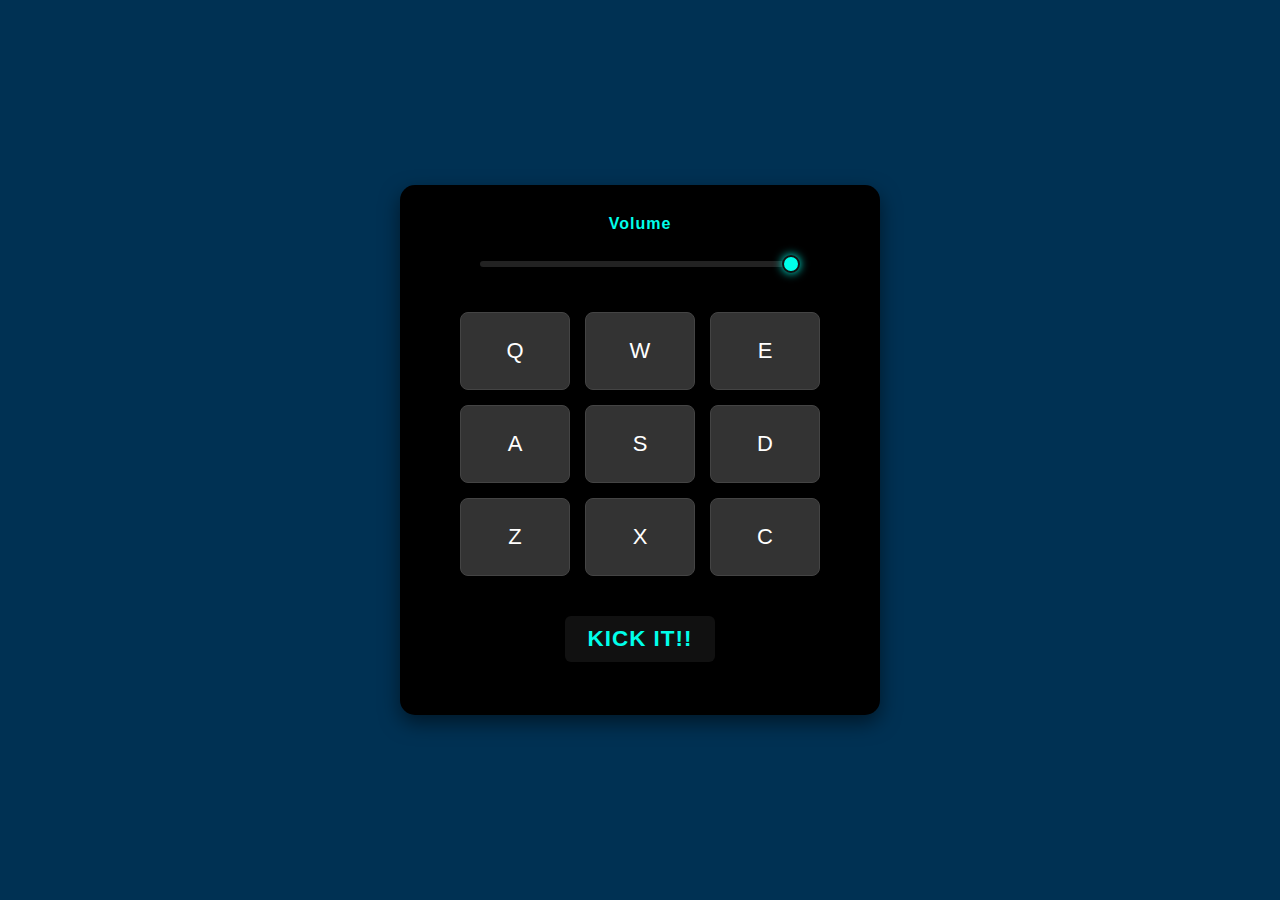
<file: index.html>
<!DOCTYPE html>
<html lang="en">
<head>
  <meta charset="UTF-8">
  <meta name="viewport" content="width=device-width, initial-scale=1.0">
  <title>Drum Machine</title>
  <link rel="stylesheet" href="styles.css">
</head>
<body>
  <div id="drum-machine">
    <div id="controls">
  <label for="volume">Volume</label>
  <input type="range" id="volume" min="0" max="1" step="0.1" value="1"/>
    </div>

    <div id="pad-bank">
      <div class="drum-pad" id="Heater-1">Q
        <audio class="clip" id="Q" src="https://cdn.freecodecamp.org/curriculum/drum/Heater-1.mp3"></audio>
      </div>
      <div class="drum-pad" id="Heater-2">W
        <audio class="clip" id="W" src="https://cdn.freecodecamp.org/curriculum/drum/Heater-2.mp3"></audio>
      </div>
      <div class="drum-pad" id="Heater-3">E
        <audio class="clip" id="E" src="https://cdn.freecodecamp.org/curriculum/drum/Heater-3.mp3"></audio>
      </div>
      <div class="drum-pad" id="Heater-4">A
        <audio class="clip" id="A" src="https://cdn.freecodecamp.org/curriculum/drum/Heater-4_1.mp3"></audio>
      </div>
      <div class="drum-pad" id="Clap">S
        <audio class="clip" id="S" src="https://cdn.freecodecamp.org/curriculum/drum/Heater-6.mp3"></audio>
      </div>
      <div class="drum-pad" id="Open-HH">D
        <audio class="clip" id="D" src="https://cdn.freecodecamp.org/curriculum/drum/Dsc_Oh.mp3"></audio>
      </div>
      <div class="drum-pad" id="Kick-n-Hat">Z
        <audio class="clip" id="Z" src="https://cdn.freecodecamp.org/curriculum/drum/Kick_n_Hat.mp3"></audio>
      </div>
      <div class="drum-pad" id="Kick">X
        <audio class="clip" id="X" src="https://cdn.freecodecamp.org/curriculum/drum/RP4_KICK_1.mp3"></audio>
      </div>
      <div class="drum-pad" id="Closed-HH">C
        <audio class="clip" id="C" src="https://cdn.freecodecamp.org/curriculum/drum/Cev_H2.mp3"></audio>
      </div>
    </div>
      <p id="display">KICK IT!!</p>
    </div>
  </div>
    <script src="script.js"></script>
</body>
</html>
</file>
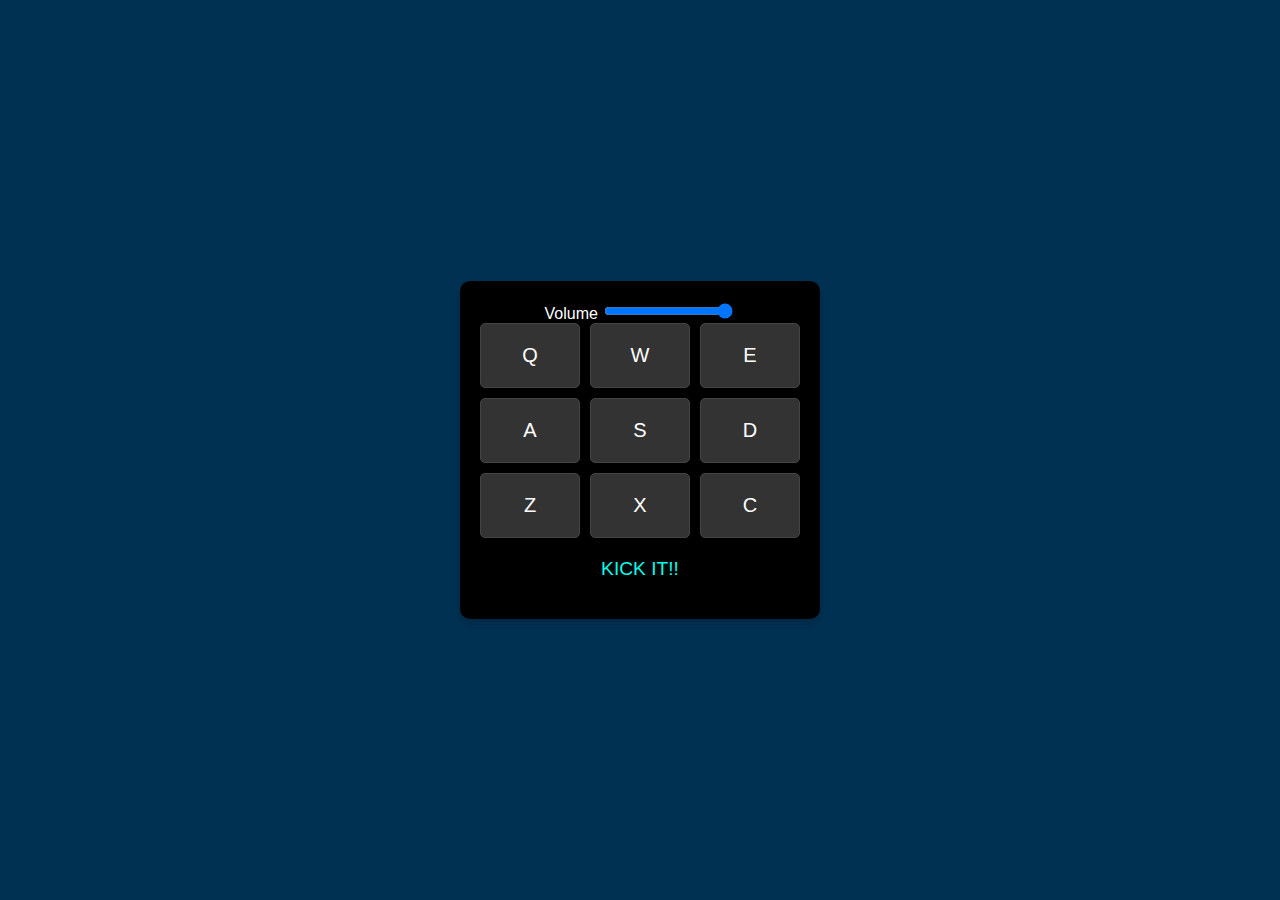
<file: drum.html>
<!DOCTYPE html>
<html lang="en">
<head>
  <meta charset="UTF-8">
  <meta name="viewport" content="width=device-width, initial-scale=1.0">
  <title>Drum Machine</title>
  <link rel="stylesheet" href="drum.css">
  <script src="drum.js" defer></script>
</head>
<body>
  <div id="drum-machine">
    <label type="volume">Volume</label>
    <input type="range" id="volume" min="0" max="1"  step="0.1" value="1"/>
    <div id="pad-bank">
      <div class="drum-pad" id="Heater-1">Q
        <audio class="clip" id="Q" src="https://cdn.freecodecamp.org/curriculum/drum/Heater-1.mp3"></audio>
      </div>
      <div class="drum-pad" id="Heater-2">W
        <audio class="clip" id="W" src="https://cdn.freecodecamp.org/curriculum/drum/Heater-2.mp3"></audio>
      </div>
      <div class="drum-pad" id="Heater-3">E
        <audio class="clip" id="E" src="https://cdn.freecodecamp.org/curriculum/drum/Heater-3.mp3"></audio>
      </div>
      <div class="drum-pad" id="Heater-4">A
        <audio class="clip" id="A" src="https://cdn.freecodecamp.org/curriculum/drum/Heater-4_1.mp3"></audio>
      </div>
      <div class="drum-pad" id="Clap">S
        <audio class="clip" id="S" src="https://cdn.freecodecamp.org/curriculum/drum/Heater-6.mp3"></audio>
      </div>
      <div class="drum-pad" id="Open-HH">D
        <audio class="clip" id="D" src="https://cdn.freecodecamp.org/curriculum/drum/Dsc_Oh.mp3"></audio>
      </div>
      <div class="drum-pad" id="Kick-n-Hat">Z
        <audio class="clip" id="Z" src="https://cdn.freecodecamp.org/curriculum/drum/Kick_n_Hat.mp3"></audio>
      </div>
      <div class="drum-pad" id="Kick">X
        <audio class="clip" id="X" src="https://cdn.freecodecamp.org/curriculum/drum/RP4_KICK_1.mp3"></audio>
      </div>
      <div class="drum-pad" id="Closed-HH">C
        <audio class="clip" id="C" src="https://cdn.freecodecamp.org/curriculum/drum/Cev_H2.mp3"></audio>
      </div>
    </div>
      <p id="display">KICK IT!!</p>
    </div>
  </div>
  
</body>
</html>
</file>
<file: styles.css>
body {
   font-family: Arial, Helvetica, sans-serif;
   color: white;
   background-color: #003153;
   display: flex;
   justify-content: center;
   align-items: center;
   height: 100vh;
   margin: 0;
}
/* Volume control group */
#controls {
   display: flex;
   flex-direction: column;
   align-items: center;
   margin-bottom: 25px;
}

#controls label {
   font-size: 1em;
   margin-bottom: 8px;
   color: #00ffea;
   font-weight: bold;
   letter-spacing: 1px;
}

#volume {
   -webkit-appearance: none;
   width: 80%;
   height: 6px;
   background: #222;
   border-radius: 5px;
   outline: none;
   transition: background 0.3s;
   cursor: pointer;
}
#volume:hover {
   background: #333;
}

/* Slider thumb styling */
#volume::-webkit-slider-thumb {
   -webkit-appearance: none;
   appearance: none;
   width: 18px;
   height: 18px;
   border-radius: 50%;
   background: #00ffea;
   border: 2px solid #111;
   box-shadow: 0 0 10px #00ffea;
   cursor: pointer;
   transition: transform 0.2s ease;
}
#volume::-webkit-slider-thumb:hover {
   transform: scale(1.2);
}
#volume::-moz-range-thumb {
   width: 18px;
   height: 18px;
   border-radius: 50%;
   background: #00ffea;
   border: 2px solid #111;
   box-shadow: 0 0 10px #00ffea;
   cursor: pointer;
   transition: transform 0.2s ease;
}
#volume::-moz-range-thumb:hover {
   transform: scale(1.2);
}

[type="range"] {
   margin: 20px 0;
   width: 80%;
   accent-color: #00ffea; /* makes slider thumb match theme */
}

#drum-machine {
   background-color: #000000;
   padding: 30px 40px; /* more breathing room */
   border-radius: 15px;
   box-shadow: 0 8px 20px rgba(0, 0, 0, 0.5);
   text-align: center;
   max-width: 400px;
   width: 100%;
}

#pad-bank {
   display: grid;
   grid-template-columns: repeat(3, 110px);
   gap: 15px;
   margin: 25px 0;
   justify-content: center;
}

.drum-pad {
   font-size: 22px;
   background-color: #333333;
   border: 1px solid #444444;
   border-radius: 8px;
   padding: 25px 0;
   text-align: center;
   cursor: pointer;
   transition: all 0.2s ease;
   user-select: none;
}
.drum-pad:hover {
   background-color: #555555;
   transform: scale(1.05);
}
.drum-pad:active {
   transform: scale(0.95);
}

.clip {
   display: none;
}

#display {
   margin-top: 15px;
   font-size: 1.4em;
   font-weight: bold;
   letter-spacing: 1px;
   color: #00ffea;
   padding: 10px 15px;
   background: #111;
   border-radius: 6px;
   display: inline-block;
   min-width: 120px;
}

.flash {
   box-shadow: 0 0 20px 5px yellow;
   transition: box-shadow 0.2s ease;
}

.flash-Q {
   box-shadow: 0 0 25px 7px #FF3B3B; /* bright red */
}
.flash-W {
   box-shadow: 0 0 25px 7px #FF7A00; /* vivid orange */
}
.flash-E {
   box-shadow: 0 0 25px 7px #FFD93D; /* strong yellow */
}
.flash-A {
   box-shadow: 0 0 25px 7px #00C853; /* emerald green */
}
.flash-S {
   box-shadow: 0 0 25px 7px #2962FF; /* deep blue */
}
.flash-D {
   box-shadow: 0 0 25px 7px #9C27B0; /* purple */
}
.flash-Z {
   box-shadow: 0 0 25px 7px #FF4081; /* hot pink */
}
.flash-X {
   box-shadow: 0 0 25px 7px #00E5FF; /* cyan */
}
.flash-C {
   box-shadow: 0 0 25px 7px #76FF03; /* neon lime */
}

@media (max-width: 600px) {
   #pad-bank {
      grid-template-columns: repeat(3, 90px);
      gap: 12px;
   }
   .drum-pad {
      font-size: 18px;
      padding: 18px 0;
   }
   #drum-machine {
      padding: 20px;
   }
   #display {
      font-size: 1.2em;
      padding: 8px 12px;
   }
   label, input[type="range"] {
      width: 100%;
   }
   input[type="range"] {
      margin-top: 10px;
      margin-bottom: 15px;
   }
}
</file>
<file: drum.css>
body {
   font-family: Arial, Helvetica, sans-serif;
   color: white;
   background-color: #003153;
   display: flex;
   justify-content: center;
   align-items: center;
   height: 100vh;
   margin: 0;
}
#drum-machine {
   background-color: #000000;
   padding: 20px;
   border-radius: 10px;
   box-shadow: 0 4px 8px rgba(0, 0, 0, 0.2);
   text-align: center;
}
#pad-bank {
   display: grid;
   grid-template-columns: repeat(3, 100px);
   gap: 10px;
   margin-bottom: 20px;
}
.drum-pad {
   font-size: 20px;
   background-color: #333333;
   border: 1px solid #444444;
   border-radius: 5px;
   padding: 20px;
   text-align: center;
   cursor: pointer;
   transition: background-color 0.3s;
}
.drum-pad:hover {
   background-color: #555555;
}
.clip {
   display: none;
}
#display {
   margin-top: 10px;
   font-size: 1.2em;
   color:  #00ffea;
}
.flash {
   box-shadow: 0 0 20px 5px yellow;
   transition: box-shadow 0.2s ease;
}
.flash-Q {
   box-shadow: 0 0 20px 10px red;
}
.flash-W {
   box-shadow: 0 0 20px 10px orange;
}
.flash-E {
   box-shadow: 0 0 20px 10px yellow;
}
.flash-A {
   box-shadow: 0 0 20px 10px green;
}
.flash-S {
   box-shadow: 0 0 20px 10px blue;
}
.flash-D {
   box-shadow: 0 0 20px 10px purple;
}
.flash-Z {
   box-shadow: 0 0 20px 10px pink;
}
.flash-X {
   box-shadow: 0 0 20px 10px cyan;
}
.flash-C {
   box-shadow: 0 0 20px 10px lime;
}
@keyframes press {
   0% {
       transform: scale(1);
       background-color: #333333;
   }
   50% {
       transform: scale(0.95);
       background-color: #555555;
   }
   100% {
       transform: scale(1);
       background-color: #333333;
   }
}


@media (max-width: 600px) {
    #pad-bank {
        grid-template-columns: repeat(3, 80px);
        gap: 8px;
    }
    .drum-pad {
        font-size: 18px;
        padding: 15px;
    }
    #drum-machine {
        padding: 15px;
    }
    #display {
        font-size: 1.3em;
    }
    label, input[type="range"] {
        width: 100%;
    }
    input[type="range"] {
        margin-top: 10px;
        margin-bottom: 15px;
    }
     
}
</file>
